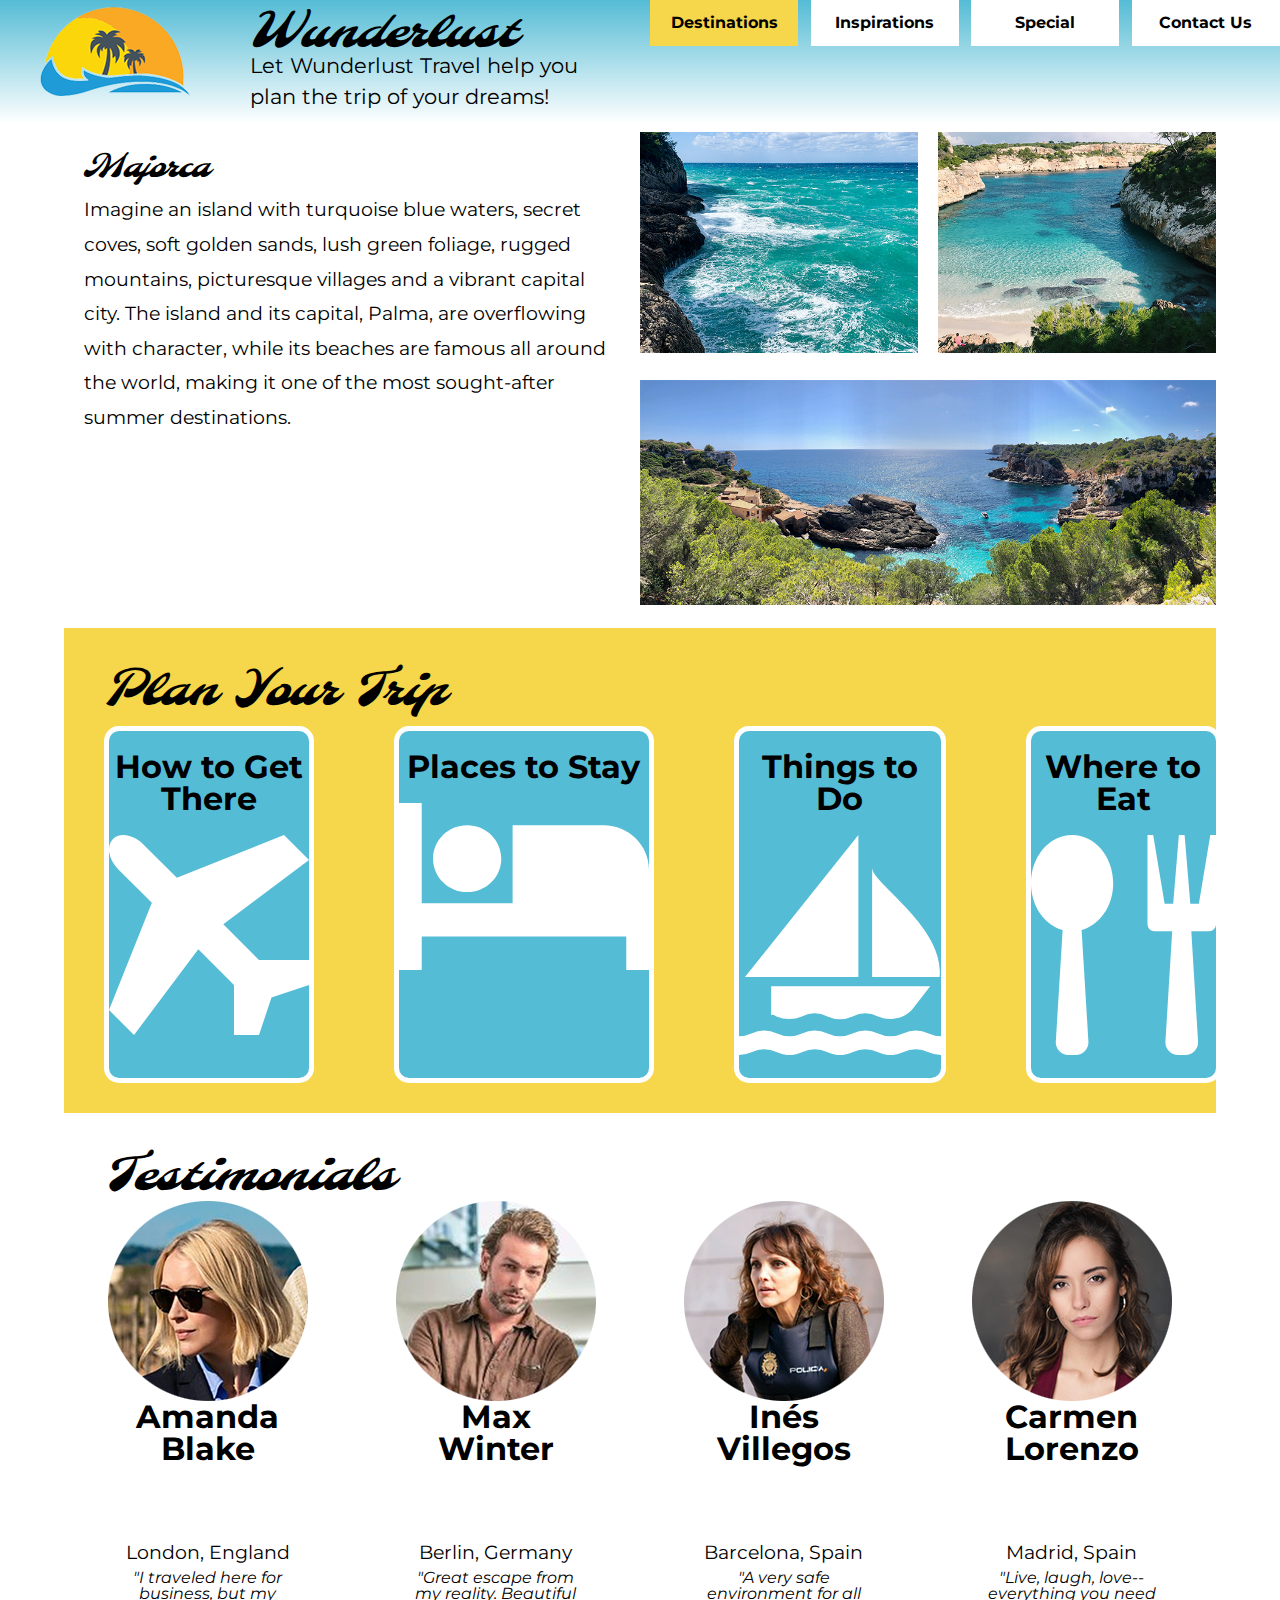
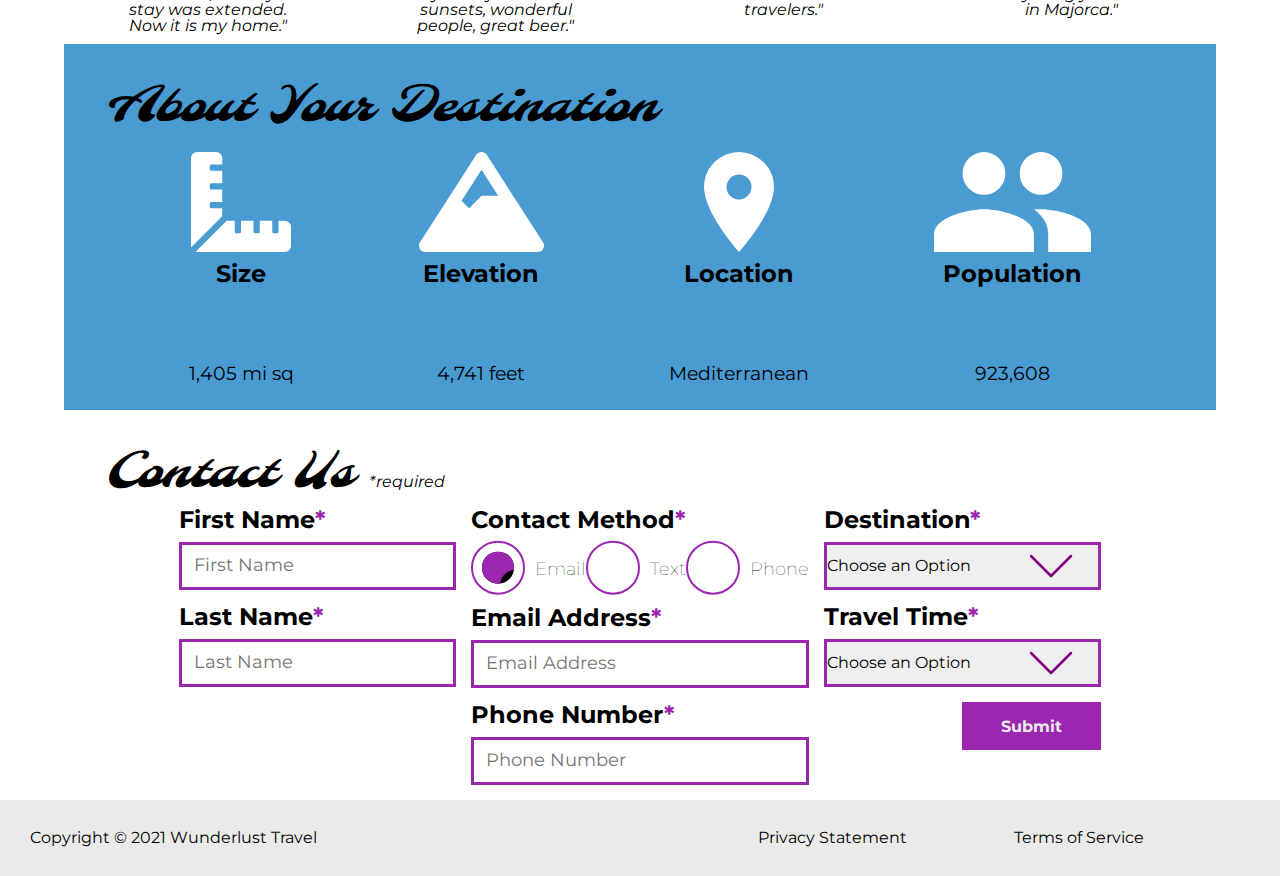
<file: wunderlust-majorca.html>
<!DOCTYPE html>
<html lang="en">
  <head>
    <meta charset="utf-8" />
    <meta name="viewport" content="width=device-width, initial-scale=1" />
    <meta name="author" content="Jessica Barnett, Christina Carrasquilla" />
    <meta
      name="description"
      content="Let Wunderlust Travel take you to beautiful Majorca this year! Majorca is a beautiful island and offers beauty and fun to its visitors"
    />
    <meta
      name="keywords"
      content="travel, majorca, beach, island, vacation, destination, getaway, restaurants in majorca, entertainment in majorca, testimonials from visitors"
    />
    <title>Wunderlust Travel</title>
    <meta name="robots" content="index,follow" />

    <!-- ~~~~~~~~~~ TWITTER CARD TAGS ~~~~~~~~~~ -->
    <meta name="twitter:card" content="summary_large_image" />
    <meta name="twitter:site" content="@wunderlusttravel" />
    <meta name="twitter:creator" content="@wunderlusttravel" />
    <meta name="twitter:title" content="Wunderlust Travel: Majorca" />
    <meta
      name="twitter:description"
      content="Let Wunderlust Travel take you to beautiful Majorca this year! Majorca is a beautiful island and offers beauty and fun to its visitors"
    />
    <meta
      name="twitter:image"
      content="https://wunderlusttravel.com/images/majorca-cove.png"
    />

    <!-- ~~~~~~~~~~ OPEN GRAPH META TAGS ~~~~~~~~~~ -->
    <meta property="og:title" content="See Majorca with Wunderlust Travel" />
    <meta property="og:type" content="website" />
    <meta
      property="og:image"
      content="https://wunderlusttravel.com/images/majorca-cove.png"
    />
    <meta property="og:url" content="https://wunderlusttravel.com/majorca" />
    <meta
      property="og:description"
      content="Let Wunderlust Travel take you to beautiful Majorca this year! Majorca is a beautiful island and offers beauty and fun to its visitors"
    />
    <!-- ~~~~~~~~~~FAVICON ~~~~~~~~~~ -->
    <link rel="shortcut icon" href="images/favicon.png" />

    <!-- ~~~~~~~~~~ GOOGLE FONTS ~~~~~~~~~~ -->
    <link rel="preconnect" href="https://fonts.googleapis.com" />
    <link rel="preconnect" href="https://fonts.gstatic.com" crossorigin />
    <link
      href="https://fonts.googleapis.com/css2?family=Molle:ital@1&family=Montserrat:wght@400;600&display=swap"
      rel="stylesheet"
    />
    <link href="styles.css" rel="stylesheet" />
  </head>
  <body>
    <a id="skip" href="#main-content">Skip to Main Content</a>
    <!-- styling skip links: https://webaim.org/techniques/css/invisiblecontent/ -->
    <header>
      <a href="index.html" class="logo" id="logo"
        ><img
          src="images/logo.png"
          alt="The Wunderlust logo shows blue waves and the outline of two palm trees against an orange sun"
      /></a>
      <h1 class="welcome">Wunderlust</h1>
      <p class="welcome">
        Let Wunderlust Travel help you plan the trip of your dreams!
      </p>
      <nav class="nav">
        <div id="menu-toggle">
          <!-- responsive menu code from (with changes made to match mockups): https://css-tricks.com/three-css-alternatives-to-javascript-navigation/ -->
          <h2 class="sr-only">Main Navigation</h2>
          <!-- hidden but accessible headings from: https://webaim.org/techniques/css/invisiblecontent/ -->
          <input name="toggle" id="toggle" type="checkbox" unchecked />
          <label for="toggle">Menu</label>
          <ul id="menu">
            <li class="active"><a href="#">Destinations</a></li>
            <li><a href="#">Inspirations</a></li>
            <li><a href="#">Special</a></li>
            <li><a href="#">Contact Us</a></li>
          </ul>
        </div>
      </nav>
    </header>
    <main id="main-content">
      <article>
        <div id="intro">
          <h2 class="d1">Majorca</h2>
          <p class="d1">
            Imagine an island with turquoise blue waters, secret coves, soft
            golden sands, lush green foliage, rugged mountains, picturesque
            villages and a vibrant capital city. The island and its capital,
            Palma, are overflowing with character, while its beaches are famous
            all around the world, making it one of the most sought-after summer
            destinations.
          </p>
          <div id="img-grid" class="d2">
            <img
              src="images/majorca-waves.png"
              alt="Turquoise blue waters with white wave caps crashing against a rock cliff"
            />
            <img
              src="images/majorca-beach.png"
              alt="A calm cove with turquoise waters calmly lapping at a light sand beach"
            />
            <picture>
              <source
                srcset="images/majorca-cove-small.png"
                media="(max-width: 500px)"
              />
              <img
                src="images/majorca-cove.png"
                alt="Deep blue water leading to the horizon with the island and trees in the foreground"
              />
            </picture>
          </div>
        </div>
        <section id="plan">
          <h3>Plan Your Trip</h3>
          <div>
            <section>
              <h4>How to Get There</h4>
              <a href="#" title="Search for flights">
                <img src="images/get.svg" alt="airplane icon" />
              </a>
            </section>
            <section>
              <h4>Places to Stay</h4>
              <a href="#" title="Search for hotels">
                <img src="images/stay.svg" alt="bed icon" />
              </a>
            </section>
            <section>
              <h4>Things to Do</h4>
              <a href="#" title="Search for Activities">
                <img src="images/do.svg" alt="sailboat icon" />
              </a>
            </section>
            <section>
              <h4>Where to Eat</h4>
              <a href="#" title="Search for Restaurants">
                <img src="images/eat.svg" alt="fork and spoon icon" />
              </a>
            </section>
          </div>
        </section>
        <section id="testimonials">
          <h3>Testimonials</h3>
          <div>
            <section>
              <img
                src="images/miranda-blake.png"
                alt="Miranda Blake has a blonde bob and is wearing dark sunglasses"
              />
              <h4>Amanda Blake</h4>
              <p>London, England</p>
              <q
                >"I traveled here for business, but my stay was extended. Now it
                is my home."</q
              >
            </section>
            <section>
              <img
                src="images/max-winter.png"
                alt="Max Winter has dark blonde hair and a trimmed beard and mustache"
              />
              <h4>Max Winter</h4>
              <p>Berlin, Germany</p>
              <q
                >"Great escape from my reality. Beautiful sunsets, wonderful
                people, great beer."</q
              >
            </section>
            <section>
              <img
                src="images/ines-villegoes.png"
                alt="Ines Villegos has shoulder-length, wavy, brown hair and is wearing a brown sweater"
              />
              <h4>Inés Villegos</h4>
              <p>Barcelona, Spain</p>
              <q>"A very safe environment for all travelers."</q>
            </section>
            <section>
              <img
                src="images/carmen-lorenzo.png"
                alt="Carmen Lorenzo has long, dark brown hair and is wearing gold hoop earrings"
              />
              <h4>Carmen Lorenzo</h4>
              <p>Madrid, Spain</p>
              <q>"Live, laugh, love-- everything you need in Majorca."</q>
            </section>
          </div>
        </section>
        <section id="about">
          <h3>About Your Destination</h3>
          <div>
            <section>
              <img src="images/size.svg" alt="ruler icon" />
              <h4>Size</h4>
              <p>1,405 mi sq</p>
            </section>
            <section>
              <img src="images/elevation.svg" alt="mountain icon" />
              <h4>Elevation</h4>
              <p>4,741 feet</p>
            </section>
            <section>
              <img src="images/location.svg" alt="location pin icon" />
              <h4>Location</h4>
              <p>Mediterranean</p>
            </section>
            <section>
              <img src="images/population.svg" alt="people icon" />
              <h4>Population</h4>
              <p>923,608</p>
            </section>
          </div>
        </section>
        <section id="contact">
          <h3>Contact Us <span class="form-required">*required</span></h3>
          <form method="post" action="https://wp.zybooks.com/form-viewer.php">
            <div id="names">
              <label for="fName"
                >First Name<span class="required">*</span></label
              >
              <input
                type="text"
                name="fName"
                id="fName"
                autocomplete="given-name"
                placeholder="First Name"
                required
              />
              <!-- custom input styles from https://moderncss.dev/custom-css-styles-for-form-inputs-and-textareas/ -->
              <label for="lName"
                >Last Name<span class="required">*</span></label
              >
              <input
                type="text"
                name="lName"
                id="lName"
                autocomplete="family-name"
                placeholder="Last Name"
                required
              />
            </div>
            <div id="nums">
              <fieldset>
                <legend>Contact Method<span class="required">*</span></legend>
                <!-- custom radio button styles from https://moderncss.dev/pure-css-custom-styled-radio-buttons/ -->
                <label for="prefEmail">
                  <span class="radio-input">
                    <input
                      type="radio"
                      name="contactPref"
                      id="prefEmail"
                      required
                      checked
                    />
                    <span class="radio-control"></span>
                  </span>
                  <span class="radio-label">Email</span>
                </label>
                <label for="prefText">
                  <span class="radio-input">
                    <input type="radio" name="contactPref" id="prefText" />
                    <span class="radio-control"></span>
                  </span>
                  <span class="radio-label">Text</span>
                </label>
                <label for="prefPhone">
                  <span class="radio-input">
                    <input type="radio" name="contactPref" id="prefPhone" />
                    <span class="radio-control"></span>
                  </span>
                  <span class="radio-label">Phone</span>
                </label>
              </fieldset>
              <label for="email"
                >Email Address<span class="required">*</span></label
              >
              <input
                type="email"
                name="email"
                id="email"
                autocomplete="email"
                placeholder="Email Address"
                required
              />
              <label for="phone"
                >Phone Number<span class="required">*</span></label
              >
              <input
                type="tel"
                name="phone"
                id="phone"
                autocomplete="tel"
                placeholder="Phone Number"
                required
              />
            </div>
            <div id="selects">
              <!-- custom select styles from: https://moderncss.dev/custom-select-styles-with-pure-css/ -->
              <label for="destination"
                >Destination<span class="required">*</span></label
              >
              <div class="custom-select">
                <select name="destination" id="destination" required>
                  <option value="" disabled selected>Choose an Option</option>
                  <option value="barcelona">Barcelona</option>
                  <option value="granada">Granada</option>
                  <option value="ibiza">Ibiza</option>
                  <option value="madrid">Madrid</option>
                  <option value="majora">Majora</option>
                  <option value="seville">Seville</option>
                  <option value="tenerife">Tenerife</option>
                  <option value="valencia">Valencia</option>
                </select>
                <span class="focus"></span>
              </div>
              <label for="travelTime"
                >Travel Time<span class="required">*</span></label
              >
              <div class="custom-select">
                <select name="travelTime" id="travelTime" required>
                  <option value="" disabled selected>Choose an Option</option>
                  <option value="fall">Fall</option>
                  <option value="winter">Winter</option>
                  <option value="spring">Spring</option>
                  <option value="summer">Summer</option>
                  <option value="flexible">Flexible</option>
                </select>
                <span class="focus"></span>
              </div>
              <input
                type="submit"
                name="mySubmit"
                id="mySubmit"
                value="Submit"
              />
            </div>
          </form>
        </section>
      </article>
    </main>
    <footer>
      <p>Copyright &copy; 2021 Wunderlust Travel</p>
      <a href="#">Privacy Statement</a>
      <a href="#">Terms of Service</a>
    </footer>
  </body>
</html>
</file>
<file: styles.css>
/* Brandon Walker */
/* http://meyerweb.com/eric/tools/css/reset/ 
   v2.0 | 20110126
   License: none (public domain)
*/

html,
body,
div,
span,
applet,
object,
iframe,
h1,
h2,
h3,
h4,
h5,
h6,
p,
blockquote,
pre,
a,
abbr,
acronym,
address,
big,
cite,
code,
del,
dfn,
em,
img,
ins,
kbd,
q,
s,
samp,
small,
strike,
strong,
sub,
sup,
tt,
var,
b,
u,
i,
center,
dl,
dt,
dd,
ol,
ul,
li,
fieldset,
form,
label,
legend,
table,
caption,
tbody,
tfoot,
thead,
tr,
th,
td,
article,
aside,
canvas,
details,
embed,
figure,
figcaption,
footer,
header,
hgroup,
menu,
nav,
output,
ruby,
section,
summary,
time,
mark,
audio,
video {
  margin: 0;
  padding: 0;
  border: 0;
  font-size: 100%;
  font: inherit;
  vertical-align: baseline;
}
/* HTML5 display-role reset for older browsers */
article,
aside,
details,
figcaption,
figure,
footer,
header,
hgroup,
menu,
nav,
section {
  display: block;
}
body {
  line-height: 1;
}
ol,
ul {
  list-style: none;
}
blockquote,
q {
  quotes: none;
}
blockquote:before,
blockquote:after,
q:before,
q:after {
  content: "";
  content: none;
}
table {
  border-collapse: collapse;
  border-spacing: 0;
}

/* END RESET */
:root {
  --yellow: #f6d64a;
  --teal: #55bcd5;
  --purple: #9b26b0;
  --blue: #499bd2;
  --darkGray: #222222;
  --lightGray: #eaeaea;
  --white: #ffffff;
  --black: #000000;
  --molle: "Molle", cursive;
  --mont: "Montserrat", sans-serif;
}

h1,
h2,
h3 {
  font-family: var(--molle);
  font-style: italic;
  font-weight: 400;
}

h4,
p,
q,
small,
nav,
button,
form {
  font-family: var(--mont);
  font-style: normal;
  font-weight: 400;
}

body {
  background: linear-gradient(
    0deg,
    rgba(255, 255, 255, 1) 95%,
    rgba(85, 188, 213, 1) 100%
  );
}

#skip {
  position: absolute;
  left: -10000px;
  top: auto;
  width: 1px;
  height: 1px;
  overflow: hidden;
}

#skip:focus {
  position: static;
  width: auto;
  height: auto;
}

.sr-only {
  position: absolute;
  left: -10000px;
  top: auto;
  width: 1px;
  height: 1px;
  overflow: hidden;
}

@media only screen and (max-width: 768px) {
  #menu-toggle {
    display: block;
    position: absolute;
    top: 30px;
    right: 0px;
    width: 50%;
    height: 50px;
    background-color: var(--yellow);
    z-index: 1;
    -webkit-user-select: none;
    -moz-user-select: none;
    -ms-user-select: none;
    user-select: none;
  }

  #menu-toggle a {
    text-decoration: none;
    color: var(--black);
    -webkit-transition: color 0.3s ease;
    -o-transition: color 0.3s ease;
    transition: color 0.3s ease;
  }

  #menu-toggle input {
    display: block;
    width: 100%;
    height: 50px;
    position: absolute;
    padding: 0;
    cursor: pointer;
    opacity: 0;
    z-index: 2;
    -webkit-touch-callout: none;
  }

  #menu-toggle label {
    position: relative;
    display: block;
    width: 100%;
    height: 50px;
    line-height: 50px;
    text-align: center;
    font-size: 1.5rem;
    font-weight: bold;
    vertical-align: middle;
  }
  #menu-toggle label span {
    display: none;
  }

  /*
 * Use absolute positioning to place the menu off-screen
 */
  #menu {
    position: absolute;
    width: 100%;
    background: var(--teal);
    list-style-type: none;
    right: -100%;
    display: none;
  }

  #menu li {
    padding: 20px;
    text-align: center;
    border-bottom: 2px solid var(--darkGray);
  }

  /*
 * Slide the menu in from left when the input is checked
 */
  #menu-toggle input:checked ~ ul {
    left: 0;
    display: block;
  }

  #menu-toggle input:checked + label {
    background: var(--darkGray);
    color: var(--white);
  }
}

h1 {
  font-size: 3rem;
  margin: 10px 20px;
}

header p {
  font-size: 1.5rem;
  margin: 0 20px;
  line-height: 1.5;
}

main {
}

h2 {
  font-size: 2rem;
  margin: 40px 20px 0px 20px;
}

article p {
  font-size: 1.2rem;
  line-height: 1.8;
  margin: 0 20px;
  margin-top: 10px;
}

#into {
  margin: 0;
}

#img-grid {
  display: grid;
  grid-template-columns: 1fr;
  gap: 20px;
  margin-top: 20px;
}

#img-grid img {
  width: 100%;
}

#plan {
  background-color: var(--yellow);
  margin-top: 20px;
  padding-bottom: 20px;
}

h3 {
  font-size: 3rem;
  padding-top: 40px;
  padding-left: 40px;
}

#plan section {
  background-color: var(--teal);
  margin: 10px 40px;
  border: 5px solid var(--white);
  border-radius: 15px;
  display: flex;
  flex-direction: column;
  align-items: center;
  padding-bottom: 20px;
}

#plan section h4 {
  text-align: center;
  font-size: 2rem;
  margin: 20px 0px;
  font-weight: bold;
}

#testimonials section {
  display: flex;
  align-items: center;
  flex-direction: column;
  width: 60%;
  margin: 0 auto;
  text-align: center;
}

#testimonials h4 {
  font-size: 2rem;
  font-weight: bold;
}

#testimonials p {
  margin: 0;
}

#testimonials q {
  font-style: italic;
  padding-bottom: 10px;
}

#about {
  background-color: var(--blue);
  padding-bottom: 20px;
}

#about div {
  display: grid;
  grid-template-columns: 1fr 1fr;
  row-gap: 25px;
  width: 70%;
  margin: 0 auto;
  margin-top: 20px;
}

#about section {
  display: flex;
  flex-direction: column;
  align-items: center;
}

#about img {
  height: 100px;
}

#about h4 {
  font-weight: bold;
  font-size: 1.5rem;
  padding-top: 10px;
}

#about p {
  margin: 0;
}

#contact h3 {
  margin-bottom: 10px;
}

.form-required {
  font-size: 1rem;
  font-family: var(--mont);
}

form {
  width: 80%;
  margin: 0 auto;
}

#names,
#nums,
#selects {
  display: flex;
  flex-direction: column;
}

form label,
legend {
  font-weight: bold;
  font-size: 1.5rem;
  padding-bottom: 10px;
}

.required {
  color: var(--purple);
}

input {
  margin-bottom: 15px;
  border: 3px solid var(--purple);
  height: 3rem;
  width: 100%;
}

input::placeholder {
  padding-left: 10px;
  font-size: large;
  font-family: var(--mont);
}

fieldset {
  display: flex;
  flex-direction: column;
  justify-content: center;
  row-gap: 15px;
}

input[type="radio"] {
  -webkit-appearance: none;
  appearance: none;
  background-color: var(--form-background);
  margin: 0;
  font: inherit;
  color: currentColor;
  width: 3em;
  height: 3em;
  border: 0.12em solid var(--purple);
  border-radius: 50%;
  transform: translateY(-0.075em);
  display: grid;
  place-content: center;
}

input[type="radio"]::before {
  content: "";
  width: 1.75em;
  height: 1.75em;
  border-radius: 50%;
  transform: scale(0);
  transition: 120ms transform ease-in-out;
  box-shadow: inset 1em 1em var(--purple);
  background-color: CanvasText;
}

input[type="radio"]:checked::before {
  transform: scale(1);
}

fieldset label {
  display: flex;
  align-items: center;
  gap: 10px;
  font-weight: 100;
  font-size: large;
}

*,
*::before,
*::after {
  box-sizing: border-box;
}

select::-ms-expand {
  display: none;
}

select {
  -webkit-appearance: none;
  -moz-appearance: none;
  background-image: url("data:image/svg+xml;charset=utf-8,<svg width='10' height='6' fill='none' xmlns='http:%2F%2Fwww.w3.org/2000/svg'><path d='M1 1l4 4 4-4' stroke='purple' stroke-width='.5' stroke-linecap='round' stroke-linejoin='round'/></svg>");
  background-repeat: no-repeat;
  background-position-x: 90%;
  background-position-y: 50%;
  background-size: 50px 30px;
  border: 3px solid var(--purple);
  height: 3em;
  padding-right: 2rem;
  margin-bottom: 15px;
  width: 100%;
  font-family: inherit;
  font-size: inherit;
  cursor: inherit;
  line-height: inherit;
}

input[type="submit"] {
  background-color: var(--purple);
  color: var(--lightGray);
  font-family: var(--mont);
  font-size: 1rem;
  font-weight: bold;
}

footer {
  background-color: var(--lightGray);
  display: flex;
  flex-direction: column;
  font-family: var(--mont);
  align-items: center;
  padding: 30px;
  gap: 20px;
}

footer a {
  text-decoration: none;
  color: #000000;
}

@media only screen and (min-width: 768px) {
  @media only screen and (max-width: 1200px) {
    header {
      display: grid;
      grid-template-columns: 1fr 2fr;
      grid-template-rows: 2fr 1fr;
      gap: 0px 0px;
      grid-template-areas:
        "logo welcome"
        "nav nav";
      padding-top: 20px;
    }
    .nav {
      grid-area: nav;
    }
    .logo {
      grid-area: logo;
    }
    .welcome {
      grid-area: welcome;
    }
  }

  #menu-toggle input,
  #menu-toggle label {
    display: none;
  }

  #menu {
    display: flex;
    align-items: center;
    justify-content: center;
    gap: 2%;
    padding-top: 10px;
  }

  #menu li {
    background-color: var(--white);
    padding: 15px;
    width: 18%;
    text-align: center;
  }

  #menu .active {
    background-color: var(--yellow);
  }

  li a {
    text-decoration: none;
    color: var(--black);
    font-weight: bold;
  }

  header p {
    margin-top: 50px;
    font-size: 1.3rem;
    padding-right: 25px;
  }

  article {
    width: 90%;
    margin: 0 auto;
  }

  #img-grid {
    grid-template-columns: 1fr 1fr;
    grid-template-rows: 1fr 1fr;
  }

  picture {
    grid-column: span 2;
  }

  #plan div {
    display: grid;
    grid-template-columns: 1fr 1fr;
  }

  #testimonials div {
    display: grid;
    grid-template-columns: 1fr 1fr;
    row-gap: 15px;
  }

  #about div {
    display: flex;
    width: 100%;
    justify-content: space-evenly;
  }

  fieldset {
    flex-direction: row;
    justify-content: space-between;
  }

  input[type="submit"] {
    width: 50%;
    position: relative;
  }

  #selects input {
    align-self: flex-end;
  }

  footer {
    flex-direction: row;
    justify-content: space-between;
  }
}

@media only screen and (min-width: 1200px) {
  header {
    display: grid;
    grid-template-columns: 1fr 2fr 3fr;
    grid-template-rows: 1fr;
    gap: 0px 0px;
    grid-auto-flow: row;
    grid-template-areas: "logo welcome nav";
  }

  .logo {
    grid-area: logo;
  }

  .welcome {
    grid-area: welcome;
  }

  .nav {
    grid-area: nav;
  }

  #menu li {
    width: 25%;
    margin: 0;
  }

  #menu {
    padding-top: 0;
  }

  #intro {
    display: grid;
    grid-template-columns: 1fr 1fr;
    grid-template-rows: 1fr;
    gap: 0px 0px;
    grid-template-areas: "d1 d2";
  }
  .d1 {
    grid-area: d1;
  }
  .d2 {
    grid-area: d2;
  }

  article p {
    padding-top: 70px;
  }

  #plan div {
    grid-template-columns: 1fr 1fr 1fr 1fr;
  }

  #testimonials div {
    grid-template-columns: 1fr 1fr 1fr 1fr;
  }

  form {
    display: grid;
    grid-template-columns: 1fr 1fr 1fr;
    gap: 15px;
  }
  footer {
    display: grid;
    grid-template-columns: 3fr 1fr 1fr;
  }
}
</file>
